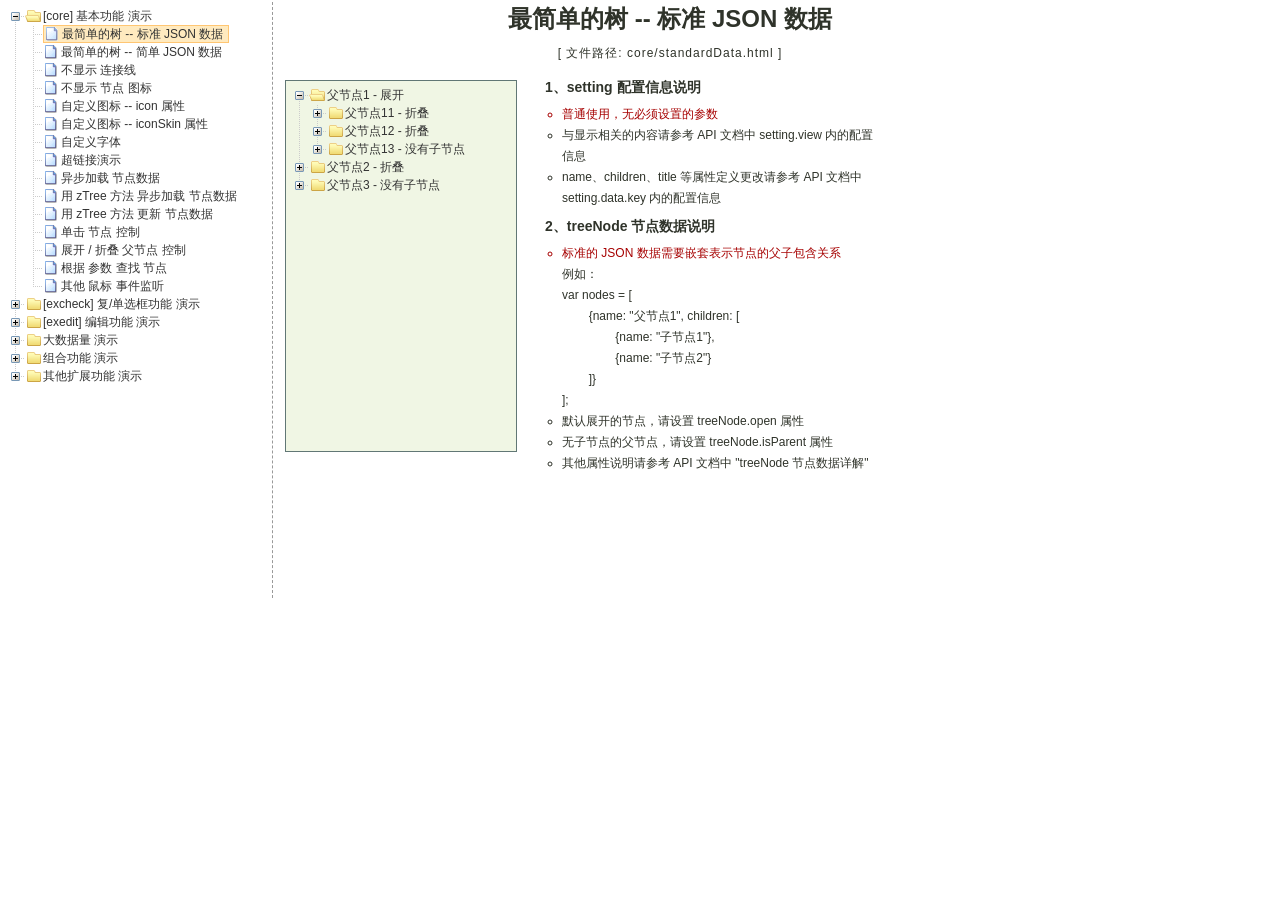
<file: src/main/resources/static/zTree_v3/demo/cn/index.html>
<!DOCTYPE HTML PUBLIC "-//W3C//DTD HTML 4.01//EN" "http://www.w3.org/TR/html4/strict.dtd">
<HTML>
<HEAD>
  <TITLE> ZTREE DEMO </TITLE>
  <meta http-equiv="content-type" content="text/html; charset=UTF-8">
  <link rel="stylesheet" href="../../css/zTreeStyle/zTreeStyle.css" type="text/css">
  <style>
    body {
      background-color: white;
      margin: 0;
      padding: 0;
      text-align: center;
    }

    div, p, table, th, td {
      list-style: none;
      margin: 0;
      padding: 0;
      color: #333;
      font-size: 12px;
      font-family: dotum, Verdana, Arial, Helvetica, AppleGothic, sans-serif;
    }

    #testIframe {
      margin-left: 10px;
    }
  </style>
  <script type="text/javascript" src="../../js/jquery-1.4.4.min.js"></script>
  <script type="text/javascript" src="../../js/jquery.ztree.core.js"></script>
  <SCRIPT type="text/javascript">
    <!--
    var zTree;
    var demoIframe;

    var setting = {
      view: {
        dblClickExpand: false,
        showLine: true,
        selectedMulti: false
      },
      data: {
        simpleData: {
          enable: true,
          idKey: "id",
          pIdKey: "pId",
          rootPId: ""
        }
      },
      callback: {
        beforeClick: function (treeId, treeNode) {
          var zTree = $.fn.zTree.getZTreeObj("tree");
          if (treeNode.isParent) {
            zTree.expandNode(treeNode);
            return false;
          } else {
            demoIframe.attr("src", treeNode.file + ".html");
            return true;
          }
        }
      }
    };

    var zNodes = [
      {id: 1, pId: 0, name: "[core] 基本功能 演示", open: true},
      {id: 101, pId: 1, name: "最简单的树 --  标准 JSON 数据", file: "core/standardData"},
      {id: 102, pId: 1, name: "最简单的树 --  简单 JSON 数据", file: "core/simpleData"},
      {id: 103, pId: 1, name: "不显示 连接线", file: "core/noline"},
      {id: 104, pId: 1, name: "不显示 节点 图标", file: "core/noicon"},
      {id: 105, pId: 1, name: "自定义图标 --  icon 属性", file: "core/custom_icon"},
      {id: 106, pId: 1, name: "自定义图标 --  iconSkin 属性", file: "core/custom_iconSkin"},
      {id: 107, pId: 1, name: "自定义字体", file: "core/custom_font"},
      {id: 115, pId: 1, name: "超链接演示", file: "core/url"},
      {id: 108, pId: 1, name: "异步加载 节点数据", file: "core/async"},
      {id: 109, pId: 1, name: "用 zTree 方法 异步加载 节点数据", file: "core/async_fun"},
      {id: 110, pId: 1, name: "用 zTree 方法 更新 节点数据", file: "core/update_fun"},
      {id: 111, pId: 1, name: "单击 节点 控制", file: "core/click"},
      {id: 112, pId: 1, name: "展开 / 折叠 父节点 控制", file: "core/expand"},
      {id: 113, pId: 1, name: "根据 参数 查找 节点", file: "core/searchNodes"},
      {id: 114, pId: 1, name: "其他 鼠标 事件监听", file: "core/otherMouse"},

      {id: 2, pId: 0, name: "[excheck] 复/单选框功能 演示", open: false},
      {id: 201, pId: 2, name: "Checkbox 勾选操作", file: "excheck/checkbox"},
      {id: 206, pId: 2, name: "Checkbox nocheck 演示", file: "excheck/checkbox_nocheck"},
      {id: 207, pId: 2, name: "Checkbox chkDisabled 演示", file: "excheck/checkbox_chkDisabled"},
      {id: 208, pId: 2, name: "Checkbox halfCheck 演示", file: "excheck/checkbox_halfCheck"},
      {id: 202, pId: 2, name: "Checkbox 勾选统计", file: "excheck/checkbox_count"},
      {id: 203, pId: 2, name: "用 zTree 方法 勾选 Checkbox", file: "excheck/checkbox_fun"},
      {id: 204, pId: 2, name: "Radio 勾选操作", file: "excheck/radio"},
      {id: 209, pId: 2, name: "Radio nocheck 演示", file: "excheck/radio_nocheck"},
      {id: 210, pId: 2, name: "Radio chkDisabled 演示", file: "excheck/radio_chkDisabled"},
      {id: 211, pId: 2, name: "Radio halfCheck 演示", file: "excheck/radio_halfCheck"},
      {id: 205, pId: 2, name: "用 zTree 方法 勾选 Radio", file: "excheck/radio_fun"},

      {id: 3, pId: 0, name: "[exedit] 编辑功能 演示", open: false},
      {id: 301, pId: 3, name: "拖拽 节点 基本控制", file: "exedit/drag"},
      {id: 302, pId: 3, name: "拖拽 节点 高级控制", file: "exedit/drag_super"},
      {id: 303, pId: 3, name: "用 zTree 方法 移动 / 复制 节点", file: "exedit/drag_fun"},
      {id: 304, pId: 3, name: "基本 增 / 删 / 改 节点", file: "exedit/edit"},
      {id: 305, pId: 3, name: "高级 增 / 删 / 改 节点", file: "exedit/edit_super"},
      {id: 306, pId: 3, name: "用 zTree 方法 增 / 删 / 改 节点", file: "exedit/edit_fun"},
      {id: 307, pId: 3, name: "异步加载 & 编辑功能 共存", file: "exedit/async_edit"},
      {id: 308, pId: 3, name: "多棵树之间 的 数据交互", file: "exedit/multiTree"},

      {id: 4, pId: 0, name: "大数据量 演示", open: false},
      {id: 401, pId: 4, name: "一次性加载大数据量", file: "bigdata/common"},
      {id: 402, pId: 4, name: "分批异步加载大数据量", file: "bigdata/diy_async"},
      {id: 403, pId: 4, name: "分批异步加载大数据量", file: "bigdata/page"},

      {id: 5, pId: 0, name: "组合功能 演示", open: false},
      {id: 501, pId: 5, name: "冻结根节点", file: "super/oneroot"},
      {id: 502, pId: 5, name: "单击展开/折叠节点", file: "super/oneclick"},
      {id: 503, pId: 5, name: "保持展开单一路径", file: "super/singlepath"},
      {id: 516, pId: 5, name: "模糊查找节点", file: "super/fuzzySearch"},
      {id: 504, pId: 5, name: "添加 自定义控件", file: "super/diydom"},
      {id: 505, pId: 5, name: "checkbox / radio 共存", file: "super/checkbox_radio"},
      {id: 506, pId: 5, name: "左侧菜单", file: "super/left_menu"},
      {id: 513, pId: 5, name: "OutLook 风格", file: "super/left_menuForOutLook"},
      {id: 515, pId: 5, name: "Awesome 风格", file: "super/awesome"},
      {id: 514, pId: 5, name: "Metro 风格", file: "super/metro"},
      {id: 507, pId: 5, name: "下拉菜单", file: "super/select_menu"},
      {id: 509, pId: 5, name: "带 checkbox 的多选下拉菜单", file: "super/select_menu_checkbox"},
      {id: 510, pId: 5, name: "带 radio 的单选下拉菜单", file: "super/select_menu_radio"},
      {id: 508, pId: 5, name: "右键菜单 的 实现", file: "super/rightClickMenu"},
      {id: 511, pId: 5, name: "与其他 DOM 拖拽互动", file: "super/dragWithOther"},
      {id: 512, pId: 5, name: "异步加载模式下全部展开", file: "super/asyncForAll"},

      {id: 6, pId: 0, name: "其他扩展功能 演示", open: false},
      {id: 601, pId: 6, name: "隐藏普通节点", file: "exhide/common"},
      {id: 602, pId: 6, name: "配合 checkbox 的隐藏", file: "exhide/checkbox"},
      {id: 603, pId: 6, name: "配合 radio 的隐藏", file: "exhide/radio"}
    ];

    $(document).ready(function () {
      var t = $("#tree");
      t = $.fn.zTree.init(t, setting, zNodes);
      demoIframe = $("#testIframe");
      demoIframe.bind("load", loadReady);
      var zTree = $.fn.zTree.getZTreeObj("tree");
      zTree.selectNode(zTree.getNodeByParam("id", 101));

    });

    function loadReady() {
      var bodyH = demoIframe.contents().find("body").get(0).scrollHeight,
        htmlH = demoIframe.contents().find("html").get(0).scrollHeight,
        maxH = Math.max(bodyH, htmlH), minH = Math.min(bodyH, htmlH),
        h = demoIframe.height() >= maxH ? minH : maxH;
      if (h < 530) h = 530;
      demoIframe.height(h);
    }

    //-->
  </SCRIPT>
</HEAD>

<BODY>
<TABLE border=0 height=600px align=left>
  <TR>
    <TD width=260px align=left valign=top style="BORDER-RIGHT: #999999 1px dashed">
      <ul id="tree" class="ztree" style="width:260px; overflow:auto;"></ul>
    </TD>
    <TD width=770px align=left valign=top>
      <IFRAME ID="testIframe" Name="testIframe" FRAMEBORDER=0 SCROLLING=AUTO width=100% height=600px
              SRC="core/standardData.html"></IFRAME>
    </TD>
  </TR>
</TABLE>

</BODY>
</HTML>
</file>
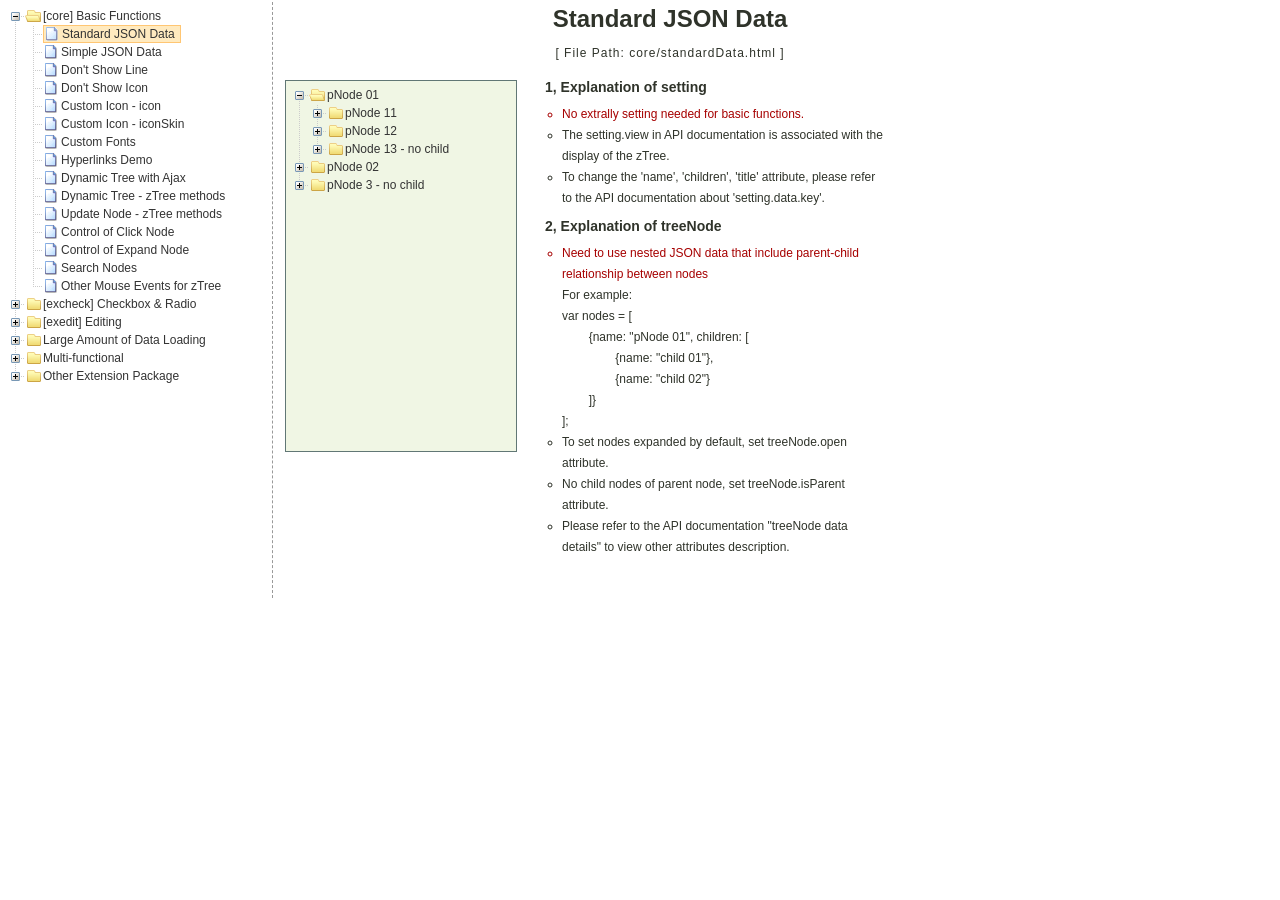
<file: src/main/resources/static/zTree_v3/demo/en/index.html>
<!DOCTYPE HTML PUBLIC "-//W3C//DTD HTML 4.01//EN" "http://www.w3.org/TR/html4/strict.dtd">
<HTML>
<HEAD>
  <TITLE> ZTREE DEMO </TITLE>
  <meta http-equiv="content-type" content="text/html; charset=UTF-8">
  <link rel="stylesheet" href="../../css/zTreeStyle/zTreeStyle.css" type="text/css">
  <style>
    body {
      background-color: white;
      margin: 0;
      padding: 0;
      text-align: center;
    }

    div, p, table, th, td {
      list-style: none;
      margin: 0;
      padding: 0;
      color: #333;
      font-size: 12px;
      font-family: dotum, Verdana, Arial, Helvetica, AppleGothic, sans-serif;
    }

    #testIframe {
      margin-left: 10px;
    }
  </style>
  <script type="text/javascript" src="../../js/jquery-1.4.4.min.js"></script>
  <script type="text/javascript" src="../../js/jquery.ztree.core.js"></script>
  <SCRIPT type="text/javascript">
    <!--
    var zTree;
    var demoIframe;

    var setting = {
      view: {
        dblClickExpand: false,
        showLine: true,
        selectedMulti: false
      },
      data: {
        simpleData: {
          enable: true,
          idKey: "id",
          pIdKey: "pId",
          rootPId: ""
        }
      },
      callback: {
        beforeClick: function (treeId, treeNode) {
          var zTree = $.fn.zTree.getZTreeObj("tree");
          if (treeNode.isParent) {
            zTree.expandNode(treeNode);
            return false;
          } else {
            demoIframe.attr("src", treeNode.file + ".html");
            return true;
          }
        }
      }
    };

    var zNodes = [
      {id: 1, pId: 0, name: "[core] Basic Functions", open: false},
      {id: 101, pId: 1, name: "Standard JSON Data", file: "core/standardData"},
      {id: 102, pId: 1, name: "Simple JSON Data", file: "core/simpleData"},
      {id: 103, pId: 1, name: "Don't Show Line", file: "core/noline"},
      {id: 104, pId: 1, name: "Don't Show Icon", file: "core/noicon"},
      {id: 105, pId: 1, name: "Custom Icon - icon", file: "core/custom_icon"},
      {id: 106, pId: 1, name: "Custom Icon - iconSkin", file: "core/custom_iconSkin"},
      {id: 107, pId: 1, name: "Custom Fonts", file: "core/custom_font"},
      {id: 115, pId: 1, name: "Hyperlinks Demo", file: "core/url"},
      {id: 108, pId: 1, name: "Dynamic Tree with Ajax", file: "core/async"},
      {id: 109, pId: 1, name: "Dynamic Tree - zTree methods", file: "core/async_fun"},
      {id: 110, pId: 1, name: "Update Node - zTree methods", file: "core/update_fun"},
      {id: 111, pId: 1, name: "Control of Click Node", file: "core/click"},
      {id: 112, pId: 1, name: "Control of Expand Node", file: "core/expand"},
      {id: 113, pId: 1, name: "Search Nodes", file: "core/searchNodes"},
      {id: 114, pId: 1, name: "Other Mouse Events for zTree", file: "core/otherMouse"},

      {id: 2, pId: 0, name: "[excheck] Checkbox & Radio", open: false},
      {id: 201, pId: 2, name: "Checkbox Operation", file: "excheck/checkbox"},
      {id: 206, pId: 2, name: "Checkbox nocheck Demo", file: "excheck/checkbox_nocheck"},
      {id: 207, pId: 2, name: "Checkbox chkDisabled Demo", file: "excheck/checkbox_chkDisabled"},
      {id: 208, pId: 2, name: "Checkbox halfCheck Demo", file: "excheck/checkbox_halfCheck"},
      {id: 202, pId: 2, name: "Statistics Checkbox is Checked", file: "excheck/checkbox_count"},
      {id: 203, pId: 2, name: "Checkbox - zTree methods", file: "excheck/checkbox_fun"},
      {id: 204, pId: 2, name: "Radio Operation", file: "excheck/radio"},
      {id: 209, pId: 2, name: "Radio nocheck Demo", file: "excheck/radio_nocheck"},
      {id: 210, pId: 2, name: "Radio chkDisabled Demo", file: "excheck/radio_chkDisabled"},
      {id: 211, pId: 2, name: "Radio halfCheck Demo", file: "excheck/radio_halfCheck"},
      {id: 205, pId: 2, name: "Radio - zTree methods", file: "excheck/radio_fun"},

      {id: 3, pId: 0, name: "[exedit] Editing", open: false},
      {id: 301, pId: 3, name: "Normal Drag Node Operation", file: "exedit/drag"},
      {id: 302, pId: 3, name: "Advanced Drag Node Operation", file: "exedit/drag_super"},
      {id: 303, pId: 3, name: "Move / Copy - zTree methods", file: "exedit/drag_fun"},
      {id: 304, pId: 3, name: "Basic Edit Nodes", file: "exedit/edit"},
      {id: 305, pId: 3, name: "Advanced Edit Nodes", file: "exedit/edit_super"},
      {id: 306, pId: 3, name: "Edit Nodes - zTree methods", file: "exedit/edit_fun"},
      {id: 307, pId: 3, name: "Editing Dynamic Tree", file: "exedit/async_edit"},
      {id: 308, pId: 3, name: "Multiple Trees", file: "exedit/multiTree"},

      {id: 4, pId: 0, name: "Large Amount of Data Loading", open: false},
      {id: 401, pId: 4, name: "One-time Large Data Loading", file: "bigdata/common"},
      {id: 402, pId: 4, name: "Loading Data in Batches", file: "bigdata/diy_async"},
      {id: 403, pId: 4, name: "Loading Data By Pagination", file: "bigdata/page"},

      {id: 5, pId: 0, name: "Multi-functional", open: false},
      {id: 501, pId: 5, name: "Freeze the Root Node", file: "super/oneroot"},
      {id: 502, pId: 5, name: "Click to Expand Node", file: "super/oneclick"},
      {id: 503, pId: 5, name: "Keep Single Path", file: "super/singlepath"},
      {id: 516, pId: 5, name: "Fuzzy Search", file: "super/fuzzySearch"},
      {id: 504, pId: 5, name: "Adding Custom DOM", file: "super/diydom"},
      {id: 505, pId: 5, name: "Checkbox / Radio Coexistence", file: "super/checkbox_radio"},
      {id: 506, pId: 5, name: "Left Menu", file: "super/left_menu"},
      {id: 513, pId: 5, name: "OutLook Style", file: "super/left_menuForOutLook"},
      {id: 515, pId: 5, name: "Awesome Style", file: "super/awesome"},
      {id: 514, pId: 5, name: "Metro Style", file: "super/metro"},
      {id: 507, pId: 5, name: "Drop-down Menu", file: "super/select_menu"},
      {id: 509, pId: 5, name: "Drop-down Menu with checkbox", file: "super/select_menu_checkbox"},
      {id: 510, pId: 5, name: "Drop-down Menu with radio", file: "super/select_menu_radio"},
      {id: 508, pId: 5, name: "Right-click Menu", file: "super/rightClickMenu"},
      {id: 511, pId: 5, name: "Drag With Other DOMs", file: "super/dragWithOther"},
      {id: 512, pId: 5, name: "Expand All Nodes with Async", file: "super/asyncForAll"},

      {id: 6, pId: 0, name: "Other Extension Package", open: false},
      {id: 601, pId: 6, name: "hide ordinary node", file: "exhide/common"},
      {id: 602, pId: 6, name: "hide with checkbox mode", file: "exhide/checkbox"},
      {id: 603, pId: 6, name: "hide with radio mode", file: "exhide/radio"}
    ];

    $(document).ready(function () {
      var t = $("#tree");
      t = $.fn.zTree.init(t, setting, zNodes);
      demoIframe = $("#testIframe");
      demoIframe.bind("load", loadReady);
      var zTree = $.fn.zTree.getZTreeObj("tree");
      zTree.selectNode(zTree.getNodeByParam("id", 101));

    });

    function loadReady() {
      var bodyH = demoIframe.contents().find("body").get(0).scrollHeight,
        htmlH = demoIframe.contents().find("html").get(0).scrollHeight,
        maxH = Math.max(bodyH, htmlH), minH = Math.min(bodyH, htmlH),
        h = demoIframe.height() >= maxH ? minH : maxH;
      if (h < 530) h = 530;
      demoIframe.height(h);
    }

    //-->
  </SCRIPT>
</HEAD>

<BODY>
<TABLE border=0 height=600px align=left>
  <TR>
    <TD width=260px align=left valign=top style="BORDER-RIGHT: #999999 1px dashed">
      <ul id="tree" class="ztree" style="width:260px; overflow:auto;"></ul>
    </TD>
    <TD width=770px align=left valign=top>
      <IFRAME ID="testIframe" Name="testIframe" FRAMEBORDER=0 SCROLLING=AUTO width=100% height=600px
              SRC="core/standardData.html"></IFRAME>
    </TD>
  </TR>
</TABLE>

</BODY>
</HTML>
</file>
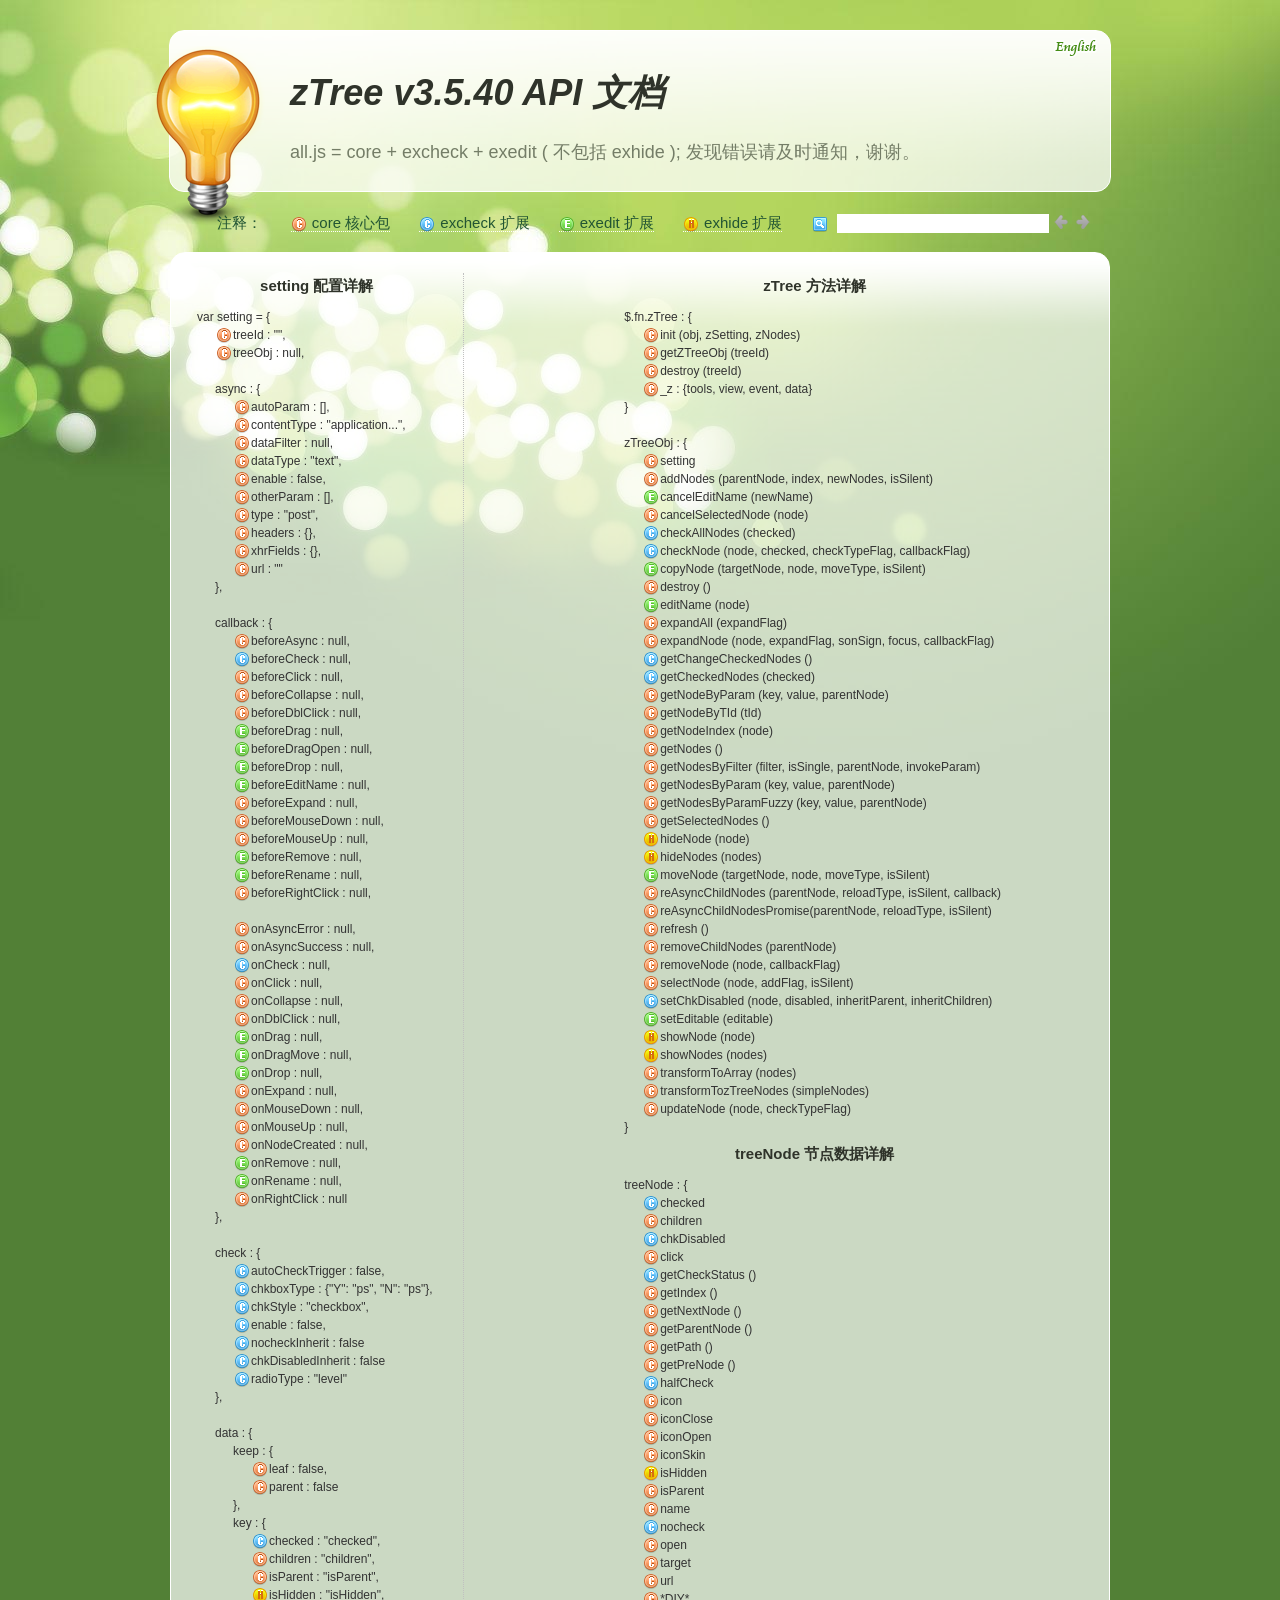
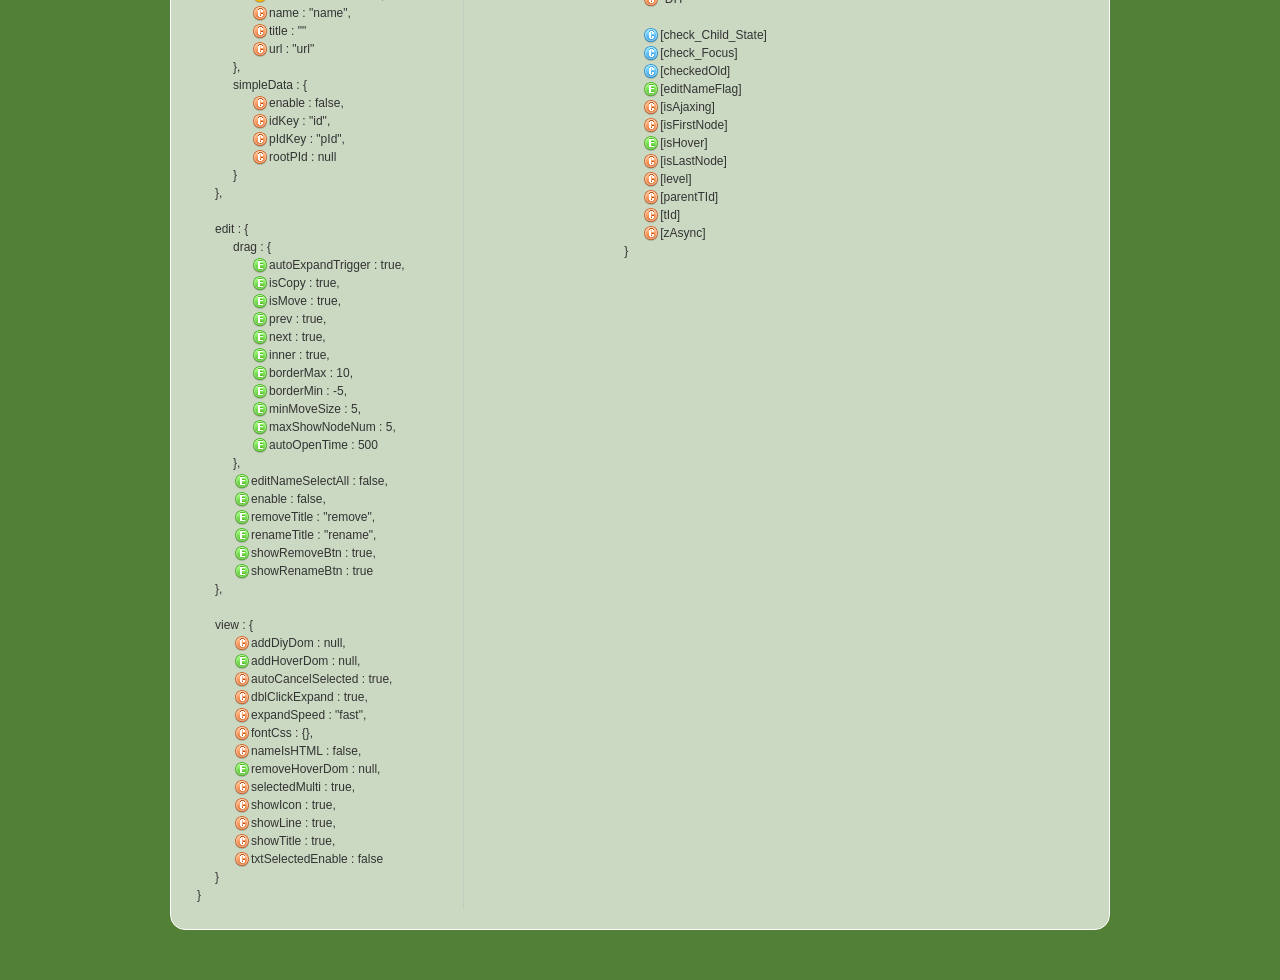
<file: src/main/resources/static/zTree_v3/api/API_cn.html>
<!DOCTYPE html>
<html>
	<head>
		<meta http-equiv="Content-Type" content="text/html; charset=UTF-8">
		<title>API 文档 [zTree --  jQuery 树插件]</title>
		<link rel="stylesheet" href="apiCss/common.css" type="text/css">
		<link rel='stylesheet' href='apiCss/zTreeStyleForApi.css' type='text/css'>
		<script type="text/javascript">
			var ie = (function(){
				var undef,
				v = 3,
				div = document.createElement('div'),
				all = div.getElementsByTagName('i');
				while (
				div.innerHTML = '<!--[if gt IE ' + (++v) + ']><i></i><![endif]-->',
				all[0]
			);
				return v > 4 ? v : undef;
			}()), ie6 = (ie === 6),
			path = window.location.pathname.replace(/.*\/([^\/\.]*)\..*/g,"$1"),
			langLib = [];
			ie = ie<9;
			if(ie) {
				document.write('<link rel="stylesheet" href="apiCss/common_ie6.css" type="text/css">');
			}
			var lang = "cn",
			ajaxMsg = "如果你使用的是 Chrome 浏览器，那么请把 API 文档发布到 web 服务目录下访问。\n\n（Chrome 浏览器不支持本地 ajax 访问, 即：file://）";

		</script>
	</head>
	<body>
		<div id="header_wrap" class="header_wrap" style="padding-top: 30px;">
			<div id="header" class="header round">
				<div class="light-bulb" alt=""></div>
				<div class="ieSuggest">浏览本网站建议您使用 Chrome、FireFox、Opera、IE9 等浏览器（只要不是 IE6 7 8 就行）, 速度会更快，画面会更炫！</div>
				<div class="google_plus"><g:plusone></g:plusone></div>
				<div class="header-text">
					<h1><em>zTree v3.5.40 API 文档</em></h1><p></p>
					<p>all.js = core + excheck + exedit ( 不包括 exhide ); 发现错误请及时通知，谢谢。</p>
				</div>
				<ul class="shortcuts language" style="top:0;">
					<li><a href="API_en.html" onclick="window.location.href='API_en.html'"><button class="ico en" title="英文版" type="button"></button><span class=""></span></a></li>
				</ul>
			</div>
		</div>
		<div id="content_wrap" class="content_wrap">
			<div id="content" class="content">
				<div class="nav_section">
					<ul>
						<li class="first">注释：</li>
						<li><button class="ico16 z_core" onfocus="this.blur();"></button><span>core 核心包</span></li>
						<li><button class="ico16 z_check" onfocus="this.blur();"></button><span>excheck 扩展</span></li>
						<li><button class="ico16 z_edit" onfocus="this.blur();"></button><span>exedit 扩展</span></li>
						<li><button class="ico16 z_hide" onfocus="this.blur();"></button><span>exhide 扩展</span></li>
						<li class="noline">
							<button class="ico16 z_search" onfocus="this.blur();" title="Enter 以及 左、右键可以快速定位查找结果"></button>
							<input type="text" class="searchKey search empty" value=""><input type="text" class="searchResult search" value="">
							<button class="ico16 searchPrev disabled" onfocus="this.blur();" title="Enter 以及 左、右键可以快速定位查找结果"></button><button class="ico16 searchNext disabled" onfocus="this.blur();" title="Enter 以及 左、右键可以快速定位查找结果"></button>
						</li>
					</ul>
				</div>

				<div id="contentBox" class="contentBox round clearfix">
					<div id="apiContent" class="apiContent">
						<div id="api_setting" class="api_setting left">
							<ul class="api_content_title"><li>setting 配置详解</li></ul>
							<ul id="settingTree" class="ztree"></ul>
						</div>
						<div id="api_function" class="api_function right">
							<ul class="api_content_title"><li>zTree 方法详解</li></ul>
							<ul id="functionTree" class="ztree"></ul>
							<ul class="api_content_title"><li>treeNode 节点数据详解</li></ul>
							<ul id="treenodeTree" class="ztree"></ul>
						</div>
					</div>
				</div>
				<div class="clear"></div>
			</div>
		</div>

		<!-- overlayed -->
		<div id="overlayDiv" class="baby_overlay">
			<div id="overlayContent" class="content round clearfix">
				<div class="overlaySearch">
					<button class="ico16 z_search" onfocus="this.blur();" title="Enter 以及 左、右键可以快速定位查找结果"></button>
					<input type="text" class="searchKey search empty" value=""><input type="text" class="searchResult search" value="">
					<button class="ico16 searchPrev disabled" onfocus="this.blur();" title="Enter 以及 左、右键可以快速定位查找结果"></button><button class="ico16 searchNext disabled" onfocus="this.blur();" title="Enter 以及 左、右键可以快速定位查找结果"></button>
				</div>
				<a id="overlayDivCloseBtn" class="close"></a>
				<div id="overlayDetailDiv" class="details"></div>
			</div>
			<div id="overlayDivArrow" class="baby_overlay_arrow"></div>
		</div>
		<script type="text/javascript" src="apiCss/jquery-1.6.2.min.js"></script>
		<script type='text/javascript' src='apiCss/jquery.ztree.core.js'></script>
		<script type='text/javascript' src='apiCss/api.js'></script>
		<script type="text/javascript">
			$(document).ready(function(){
				apiContent._init();
			});
		</script>
	</body>
</html>
</file>
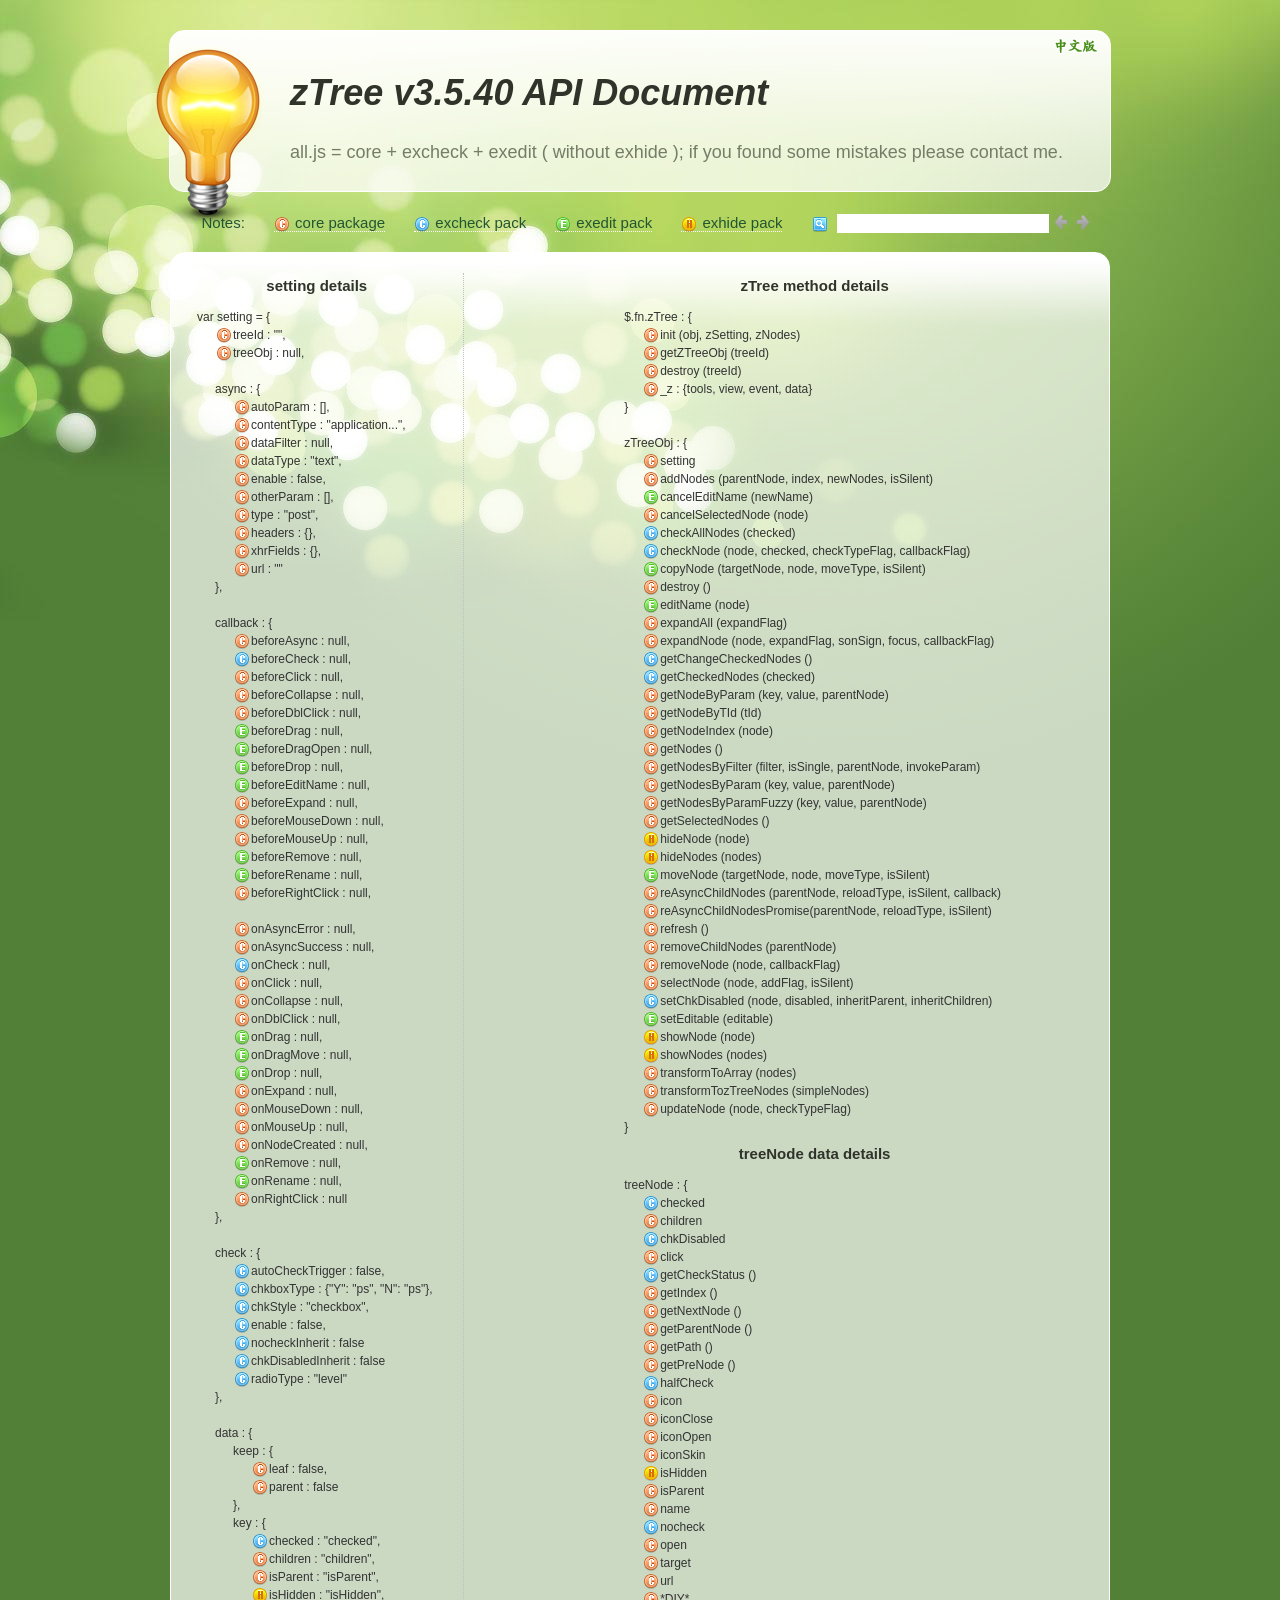
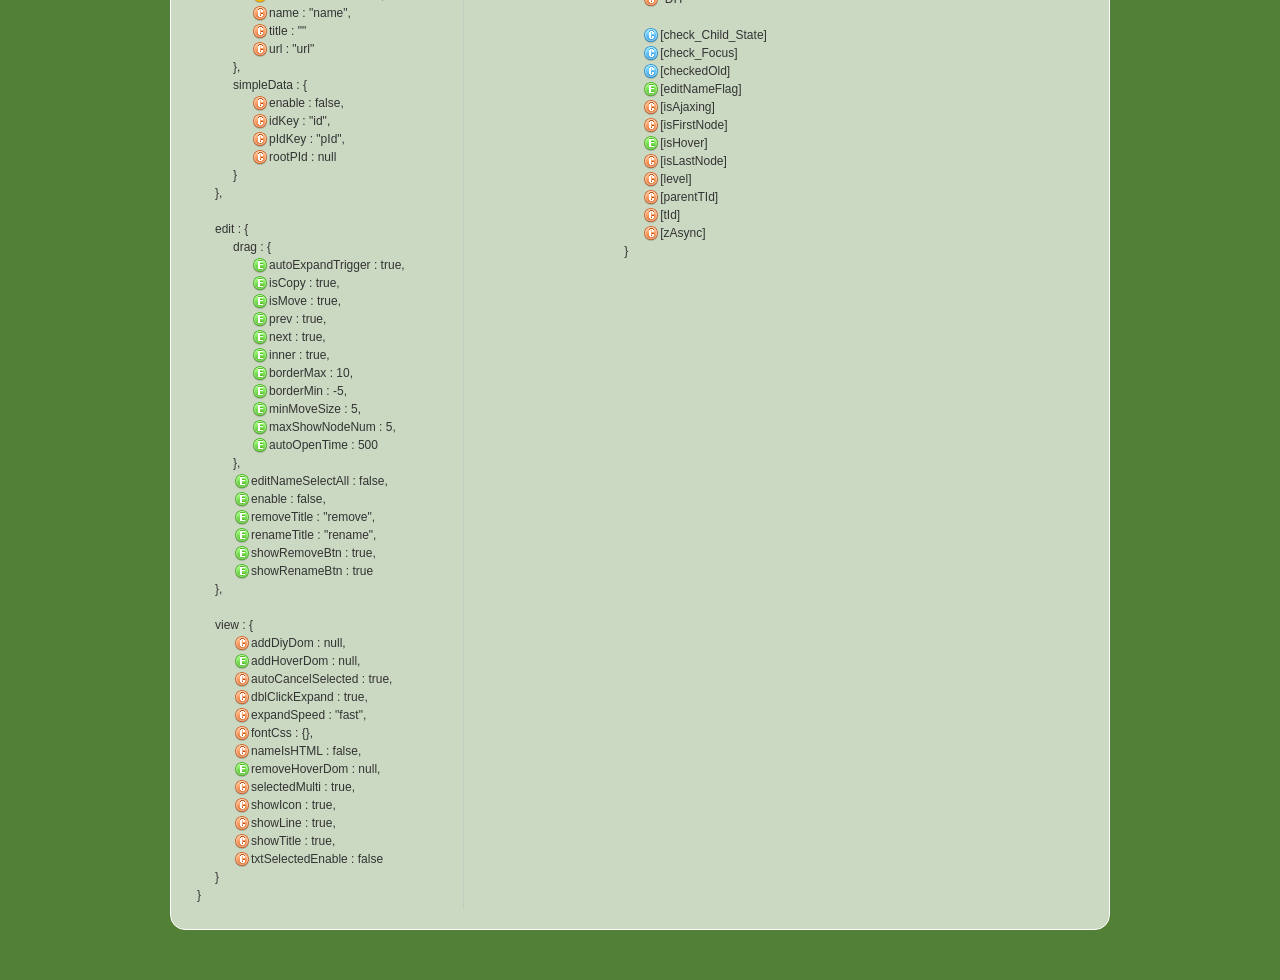
<file: src/main/resources/static/zTree_v3/api/API_en.html>
<!DOCTYPE html>
<html>
	<head>
		<meta http-equiv="Content-Type" content="text/html; charset=UTF-8">
		<title>API Document [zTree -- jQuery tree plug-ins.]</title>
		<link rel="stylesheet" href="apiCss/common.css" type="text/css">
		<link rel='stylesheet' href='apiCss/zTreeStyleForApi.css' type='text/css'>
		<script type="text/javascript">
			var ie = (function(){
				var undef,
				v = 3,
				div = document.createElement('div'),
				all = div.getElementsByTagName('i');
				while (
				div.innerHTML = '<!--[if gt IE ' + (++v) + ']><i></i><![endif]-->',
				all[0]
			);
				return v > 4 ? v : undef;
			}()), ie6 = (ie === 6),
			path = window.location.pathname.replace(/.*\/([^\/\.]*)\..*/g,"$1"),
			langLib = [];
			ie = ie<9;
			if(ie) {
				document.write('<link rel="stylesheet" href="apiCss/common_ie6.css" type="text/css">');
			}
			var lang = "en",
			ajaxMsg = "If you use chrome browser, please copy the API files to local webserver. \n\n( because chrome browser can't allow AJAX access to 'file://' )";
		</script>
	</head>
	<body>
		<div id="header_wrap" class="header_wrap" style="padding-top: 30px;">
			<div id="header" class="header round">
				<div class="light-bulb" alt=""></div>
				<div class="ieSuggest">If you use the Chrome / FireFox / Opera / IE9 browser will be even more dazzling effect!</div>
				<div class="google_plus"><g:plusone></g:plusone></div>
				<div class="header-text">
					<h1><em>zTree v3.5.40 API Document</em></h1><p></p>
					<p>all.js = core + excheck + exedit ( without exhide ); if you found some mistakes please contact me.</p>
				</div>
				<ul class="shortcuts language" style="top:0;">
					<li><a href="API_cn.html" onclick="window.location.href='API_cn.html'"><button class="ico cn" title="Chinese" type="button"></button><span class=""></span></a></li>
				</ul>
			</div>
		</div>
		<div id="content_wrap" class="content_wrap">
			<div id="content" class="content">
				<div class="nav_section">
					<ul>
						<li class="first">Notes: </li>
						<li><button class="ico16 z_core" onfocus="this.blur();"></button><span>core package</span></li>
						<li><button class="ico16 z_check" onfocus="this.blur();"></button><span>excheck pack</span></li>
						<li><button class="ico16 z_edit" onfocus="this.blur();"></button><span>exedit pack</span></li>
						<li><button class="ico16 z_hide" onfocus="this.blur();"></button><span>exhide pack</span></li>
						<li class="noline">
							<button class="ico16 z_search" onfocus="this.blur();" title="'Enter', 'left' and 'right' key can locate the search results quickly."></button>
							<input type="text" class="searchKey search empty" value=""><input type="text" class="searchResult search" value="">
							<button class="ico16 searchPrev disabled" onfocus="this.blur();" title="'Enter', 'left' and 'right' key can locate the search results quickly."></button><button class="ico16 searchNext disabled" onfocus="this.blur();" title="'Enter', 'left' and 'right' key can locate the search results quickly."></button>
						</li>
					</ul>
				</div>

				<div id="contentBox" class="contentBox round clearfix">
					<div id="apiContent" class="apiContent">
						<div id="api_setting" class="api_setting left">
							<ul class="api_content_title"><li>setting details</li></ul>
							<ul id="settingTree" class="ztree"></ul>
						</div>
						<div id="api_function" class="api_function right">
							<ul class="api_content_title"><li>zTree method details</li></ul>
							<ul id="functionTree" class="ztree"></ul>
							<ul class="api_content_title"><li>treeNode data details</li></ul>
							<ul id="treenodeTree" class="ztree"></ul>
						</div>
					</div>
				</div>
				<div class="clear"></div>
			</div>
		</div>

		<!-- overlayed -->
		<div id="overlayDiv" class="baby_overlay">
			<div id="overlayContent" class="content round clearfix">
				<div class="overlaySearch">
					<button class="ico16 z_search" onfocus="this.blur();" title="'Enter', 'left' and 'right' key can locate the search results quickly."></button>
					<input type="text" class="searchKey search empty" value=""><input type="text" class="searchResult search" value="">
					<button class="ico16 searchPrev disabled" onfocus="this.blur();" title="'Enter', 'left' and 'right' key can locate the search results quickly."></button><button class="ico16 searchNext disabled" onfocus="this.blur();" title="'Enter', 'left' and 'right' key can locate the search results quickly."></button>
				</div>
				<a id="overlayDivCloseBtn" class="close"></a>
				<div id="overlayDetailDiv" class="details"></div>
			</div>
			<div id="overlayDivArrow" class="baby_overlay_arrow"></div>
		</div>
		<script type="text/javascript" src="apiCss/jquery-1.6.2.min.js"></script>
		<script type='text/javascript' src='apiCss/jquery.ztree.core.js'></script>
		<script type='text/javascript' src='apiCss/api.js'></script>
		<script type="text/javascript">
			$(document).ready(function(){
				apiContent._init();
			});
		</script>
	</body>
</html>
</file>
<file: src/main/resources/static/zTree_v3/api/apiCss/common.css>
/* Resets */
html, body, div, span, applet, object, iframe, h1, h2, h3, h4, h5, h6, p, blockquote, pre, a, abbr, acronym, address, big, cite, code, del, dfn, em, font, img, ins, kbd, q, s, samp, small, strike, strong, sub, sup, tt, var, dl, dt, dd, ol, ul, li, fieldset, form, label, legend, table, caption, tbody, tfoot, thead, tr, th, td {
	margin: 0;padding: 0;border: 0;outline: 0;font-weight: inherit;font-style: inherit;font-size: 100%;font-family: inherit;vertical-align: baseline;}
:focus {outline: 0;}
body {color: #2f332a;font: 15px/21px Arial, Helvetica, simsun, sans-serif;background: #528036 url(img/background.jpg) no-repeat fixed 0 0;}
p {padding-bottom: 20px;}
ol, ul {list-style: none;}
table {border-collapse: separate;border-spacing: 0;}
caption, th, td {text-align: left;font-weight: normal;}
strong {font-weight: bold;}
em {font-style: italic;}
hr {display: none;}
.font1 {color: white;background-color: #528036;}
.right {float: right;}
.left {float: left;}
.hide {display: none;}
.round {-moz-border-radius: 15px;-webkit-border-radius: 15px;-khtml-border-radius: 15px;border-radius: 15px;}
.clear {clear: both;}
.clearfix {display: block;}
.clearfix:after {content: ".";display: block;clear: both;visibility: hidden;line-height: 0;height: 0;}
html[xmlns] .clearfix {display: block;}
* html .clearfix {height: 1%;}

/* Link Styles */
a {color: #528036;}
a:link, a:visited {text-decoration: none;}
a:hover {color: #000;text-decoration: none;}
a:active {text-decoration: none;}

/* Headings */
h1, h2, h3, h4, h5, h6 {color: #2f332a;font-weight: bold;font-family: Helvetica, Arial, simsun, sans-serif;padding-bottom: 5px;}
h1 {font-size: 36px;line-height: 44px;}
h2 {font-size: 20px;line-height: 20px;}
h3 {font-size: 14px;line-height: 14px;}
h4 {font-size: 14px;font-weight: normal;line-height: 25px;}

/* Wraps */
.header_wrap {position: relative;min-width: 940px;padding: 100px 30px 0 30px;}
.content_wrap {position: relative;min-width: 940px;padding: 0 30px 50px 30px;}
.footer_wrap {bottom: 0;height: 47px;width: 100%;background-color: #1b1b1b;border-top: 1px solid #749e58;}

/* Header */
.header {position: relative;width: 940px;margin: 0 auto;height: 160px;border: 1px solid white;background: transparent url(img/header-bg.png) repeat-x 0 -50px;}
.header-text {padding: 40px 25px 15px 120px;font-size: 18px;line-height: 24px;color: #747d67;font-family: Helvetica, sans-serif;}
.header-text img {padding-bottom: 5px;}
.shortcuts {white-space: nowrap;text-align: right;position: absolute;top: -45px;right: 5px;}
.shortcuts.language {top: -85px;right:0px;}
.shortcuts li {display: inline;font-size: 18px;line-height: 28px;font-family: Helvetica, Arial, simsun, sans-serif;padding-bottom: 5px;margin-left: 30px;cursor: pointer;}
.shortcuts li button {cursor: pointer;}
.shortcuts li span {border-bottom: 1px dotted white;}
.shortcuts li span.selected {padding: 2px;background-color: #528036;}
.shortcuts li a {color: #fff;}
.ieSuggest {display:none;font-size: 12px;color: silver;position: absolute;left: 10px;top: 2px;}
.light-bulb {position: absolute;left: -20px;bottom: -35px;width:116px;height:180px;background-image:url(img/lightbulb.png);background-repeat: no-repeat;}

/* Content */
.content {position: relative;width: 940px;margin: 0 auto;}
.nav_section {position: relative;height: 20px;font-family: "Myriad Pro", "Trebuchet MS", sans-serif;font-size: 15px;color: #253;padding: 20px 0;}
.nav_section ul {position: absolute;right: 10px;}
.nav_section ul li {display: inline;line-height: 20px;margin: 0 5px 0 20px;border-bottom: 1px dotted white;}
.nav_section ul li.noline {border-bottom: 0;}
.nav_section ul li a {color: #fff;}
.nav_section ul li a.selected {padding: 2px;background-color: #528036;}
.nav_section ul li.first {border: none;}
.content .title {margin: 50px 30px 20px 70px;}
.content li {margin-bottom: 5px;}
.contentBox {position: relative;overflow: hidden;border: 1px solid white;min-height: 200px;line-height: 25px;background: transparent url(img/contact-bg.png) repeat-x 0 0;}

.zTreeInfo {display:none;width: 940px;position: absolute;}
.zTreeInfo p {padding-bottom: 50px;}
.zTreeInfo-left {float: left;width: 280px;height:300px;padding: 0 50px 60px 75px;background:url(img/zTreeIntroduction.jpg) no-repeat 30px 30px;}
.zTreeInfo-right {position: relative;float: right;width: 475px;padding: 0 50px 60px 0;}
.zTreeInfo-right li {font-size: 12px;list-style-type: disc;}

.license {display:none;width: 940px;position: absolute;}

.donateInfo {display:block;width: 940px;position: absolute;}

.links {display:none;width: 940px;position: absolute;}
.links .content {float: left;width: 160px;height:200px;padding: 0 10px 10px 2px;text-align: center;}
.links .content.first {margin-left: 30px;}

.contact {display:none;width: 940px;position: absolute;}
.contact .myhome { position: absolute; top:10px; left:620px; width:300px; height:266px; background: transparent url(img/myhome.gif) scroll no-repeat 0 0;}

.siteTag {position: absolute;left: -16px;top: 109px;z-index: 10;width: 65px;height: 46px;padding:0;margin:0 10px 0 0;
		 vertical-align:middle;border:0 none;background: transparent url(img/siteTag.png) scroll no-repeat 0 0;}
.siteTag.tag_zTreeInfo {background-position: 0 0}
.siteTag.tag_license {background-position: 0 -46px}
.siteTag.tag_donate {background-position: 0 -92px}
.siteTag.tag_contact {background-position: 0 -138px}

.apiContent {width: 940px;}
.apiContent .right {float: right;padding-right: 100px;}
.apiContent .left {float: left;padding-right: 20px;border-right: 1px dotted silver;}
.api_setting {position: relative;margin:20px 0 20px 20px;}
.api_function {position: relative;margin:20px 0 20px 30px;padding-right: 10px;}
.api_content_title {text-align: center;font-weight: bold;}

.demoContent {width: 940px;}
.demoContent .right {float: right;padding: 20px;width: 600px;}
.demoContent .left {float: left;padding: 20px;}
.demoContent iframe {width:600px;min-height: 530px;}

.faqContent {width: 940px;}
.faqContent .right {float: right;padding: 20px;width: 600px;}
.faqContent .left {float: left;padding: 20px;}
.faqContent iframe {width:600px;min-height: 300px;}

.baby_overlay_tmp {position: absolute;top:0; left:-5000px;display:block;visibility: hidden;width:640px;font-size:11px;}
.baby_overlay_tmp .details {padding: 20px;}
.baby_overlay {display:none;position:absolute;z-index:99;left:0; top:0;width:640px;color:#fff;font-size:11px;}
.baby_overlay .content {width:100%; height:100px;overflow: hidden;background: transparent url(img/overlay_bg.png) scroll repeat 0 0;}
.baby_overlay .details {padding:0 20px 20px 20px;}
.baby_overlay .close {background-image:url(img/close.png);position:absolute; right:5px; top:5px;cursor:pointer;height:36px;width:36px;}
.baby_overlay_arrow {background-image:url(img/overlay_arrow.png);background-position:0 0;position:absolute;height:40px;width:40px;left: -40px;}
.baby_overlay_arrow.reverse {background-position:0 -40px;}

/* Footer */
.footer {position: relative;min-width: 1000px;font: 14px/24px arial, helvetica, sans-serif;}
.footer ul {position:absolute;left: 0px;border:1px solid #393939;background:#262626;padding:12px 0px;line-height: 18px;display: none;list-style: none;}
.footer ul li a {display:block;padding: 2px 15px;color: #9c9c9c;text-indent: 0;}
.footer ul li a:hover {text-decoration:none;color: #fff;}
.footer-logo {position:absolute;margin: 10px 0 0 30px;width:122px; height:24px;top:0; left:0;background: transparent url(img/footer-logo.png) no-repeat 0 0;}
.footer_mii {position: absolute;right: 558px;top: 8px;z-index: 10;padding: 4px 0;}
.footer_mii a {font-size:10px;color:#649140}
.footer_mii a:hover {color:#B6D76F}
.footer_siteMap {position: absolute;right: 358px;top: 8px;width: 155px;z-index: 10;padding: 4px 0;}
.footer_siteMap .footer_siteMap_header {width:155px;text-indent: -9999px;background: transparent url(img/footer_siteMap.gif) no-repeat 0 0;}
.footer_siteMap ul {top:-202px;width:180px;}
.footer_siteMap:hover ul {left: 0}
.footer_contact {position: absolute;right: 193px;top: 8px;width: 155px;z-index: 10;padding: 4px 0;}
.footer_contact .footer_contact_header {width:155px;text-indent: -9999px;background: transparent url(img/footer_contact.gif) no-repeat 0px 0px;}
.footer_contact ul {top:-113px;width:153px;}
.footer_contact:hover ul {left: 0}
.footer_download {position: absolute;right: 60px;top: 8px;width: 123px;z-index: 10;padding: 4px 0;}
.footer_download .footer_download_header {width:123px;text-indent: -9999px;background: transparent url(img/footer_download.png) no-repeat 0px 0px;}
.footer_download ul {top:-113px;width:140px;}
.footer_download:hover ul {left: 0}

/* button icon */
button {vertical-align:middle;border:0 none;background: transparent no-repeat 0 0 scroll;}

.shortcuts button.ico {width:24px; height:24px;padding:0; margin:0 10px 0 0;background-image:url(img/menuIcon.png)}
.shortcuts button.home {background-position: 0 0}
.shortcuts button.demo {background-position: 0 -24px}
.shortcuts button.api {background-position: 0 -48px}
.shortcuts button.faq {background-position: 0 -72px}
.shortcuts button.donate {background-position: 0 -144px}
.shortcuts button.download {background-position: 0 -96px}
.shortcuts button.face {background-position: 0 -120px}
.shortcuts button.cn {width:48px; height:24px;padding:0; margin:0 10px 0 0;background-image:url(img/chinese.png)}
.shortcuts button.en {width:48px; height:24px;padding:0; margin:0 10px 0 0;background-image:url(img/english.png)}

.content button.ico {width:24px; height:24px;padding:0; margin:0 10px 0 0;}

.content button.ico16 {width:16px; height:16px;padding:0; margin:0 5px 0 0;background-image:url("img/apiMenu.png");}
button.z_core {margin-top: -4px;background-position:0 0;}
button.z_check {margin-top: -4px;background-position:0 -16px;}
button.z_edit {margin-top: -4px;background-position:0 -32px;}
button.z_hide {margin-top: -4px;background-position:0 -64px;}
button.z_search {margin-top: -4px;background-position:0 -48px;}
button.searchPrev {margin-top: -4px;background-position:-16px 0;cursor:pointer}
button.searchNext {margin-top: -4px;background-position:-16px -16px;cursor:pointer}
button.searchPrev.disabled {margin-top: -4px;background-position:-16px -32px;cursor:auto}
button.searchNext.disabled {margin-top: -4px;background-position:-16px -48px;cursor:auto}
input.search {margin:0;padding:2px 0; border:0;}
input.searchKey {width:150px;}
input.searchResult {margin-left:-3px;width:65px;text-align:right;background-color:white;color:#707070}
input.searchResult.noResult {background-color:#ff6666;color:black}
.baby_overlay div.overlaySearch {text-align:right;padding-right:50px;padding-top:12px;}

/* api overlay*/
.apiDetail .topLine {border-top: 1px dashed #376B29;margin-top: 5px;padding-top: 5px;}
.apiDetail .highlight_red {color:#A60000;}
.apiDetail .highlight_green {color:#A7F43D;}
.apiDetail h1, .apiDetail h2, .apiDetail h3, .apiDetail h4, .apiDetail h5, .apiDetail h6 {color: white;padding: 0;}
.apiDetail h2 {color: #A7F43D;margin: 5px auto;padding: 5px;font-size: 20px;}
.apiDetail h2 span {font-size: 14px;float: right;font-weight: normal;margin: 2px 20px 0 0;vertical-align: bottom;}
.apiDetail h2 span.path {float: left;margin: 2px 0 0 0;vertical-align: bottom;}
.apiDetail h3 {margin: 5px auto;padding: 5px;font-size: 14px;font-weight: normal;}
.apiDetail h3 span.h3_info {margin-left: 20px;font-size: 12px;}
.apiDetail h4 {margin: 0 auto;padding: 0 5px;font-size: 12px;font-weight: normal;line-height: 16px;}
.apiDetail .desc h4 {color: black;}
.apiDetail h4 b{width: 150px;display:inline-block;}
.apiDetail h4 span{width: 230px;display:inline-block;}

.apiDetail pre, .apiDetail .desc {background: #E8FCD6;color: black;margin: 10px;padding: 10px;display: block;}
.apiDetail pre {word-wrap: break-word;}
.apiDetail p{margin-left: 5px;padding: 0;}
.apiDetail .longdesc {margin-top: 5px;}
.apiDetail .longdesc p{font-size: 12px;line-height:1.5;margin:3px 0;}
.apiDetail .longdesc b{font-size: 14px;}
.apiDetail table {border-collapse:collapse;}
.apiDetail table td {border:1px solid silver;text-align: center;vertical-align: middle;}
.apiDetail table thead td {font-weight: bold}

.apiDetail button {width:16px; height:16px; vertical-align:middle; border:0 none; cursor: pointer;
	background-color:transparent; background-repeat:no-repeat; background-attachment: scroll;
	background-image:url("zTreeStyle/img/zTreeStandard.png");}

.apiDetail button.chk {width:13px; height:13px; margin:0 3px 2px 0; cursor: auto}
.apiDetail button.chk.checkbox_false_full {background-position:0 0}
.apiDetail button.chk.checkbox_false_full_focus {background-position:0 -14px}
.apiDetail button.chk.checkbox_false_part {background-position:0 -28px}
.apiDetail button.chk.checkbox_false_part_focus {background-position:0 -42px}
.apiDetail button.chk.checkbox_true_full {background-position:-14px 0}
.apiDetail button.chk.checkbox_true_full_focus {background-position:-14px -14px}
.apiDetail button.chk.checkbox_true_part {background-position:-14px -28px}
.apiDetail button.chk.checkbox_true_part_focus {background-position:-14px -42px}
.apiDetail button.chk.radio_false_full {background-position:-28px 0}
.apiDetail button.chk.radio_false_full_focus {background-position:-28px -14px}
.apiDetail button.chk.radio_false_part {background-position:-28px -28px}
.apiDetail button.chk.radio_false_part_focus {background-position:-28px -42px}
.apiDetail button.chk.radio_true_full {background-position:-42px 0}
.apiDetail button.chk.radio_true_full_focus {background-position:-42px -14px}
.apiDetail button.chk.radio_true_part {background-position:-42px -28px}
.apiDetail button.chk.radio_true_part_focus {background-position:-42px -42px}
</file>
<file: src/main/resources/static/zTree_v3/api/apiCss/common_ie6.css>
* html{
/*	background-image:url(about:blank);*/
	background-attachment:fixed;
}
html pre {word-wrap: break-word}
.header {background-image: none;background-color: #F0F6E4;}

.ieSuggest {display:block;}
.shortcuts button.cn {filter: progid:DXImageTransform.Microsoft.AlphaImageLoader(src='apiCss/img/chinese.png');background-image: none;}
.shortcuts button.en {filter: progid:DXImageTransform.Microsoft.AlphaImageLoader(src='apiCss/img/english.png');background-image: none;}

.light-bulb {filter: progid:DXImageTransform.Microsoft.AlphaImageLoader(src='apiCss/img/lightbulb.png');background-image: none;}
.contentBox {background-image: none;background-color: #F0F6E4;}
.zTreeInfo {background-image: none;background-color: #F0F6E4;}

.content button.ico16 {*background-image:url("img/apiMenu.gif")}
.siteTag {background-image: none;}
.apiContent .right {float: right;padding-right: 50px;}

div.baby_overlay {background-color: #3C6E31;background-image:none;color:#fff;}
div.baby_overlay .close {filter: progid:DXImageTransform.Microsoft.AlphaImageLoader(src='apiCss/img/overlay_close_IE6.gif');background-image: none;}
.baby_overlay_arrow {background-image:url(img/overlay_arrow.gif);}
.apiDetail button {background-image:url("img/zTreeStandard.gif")}
</file>
<file: src/main/resources/static/zTree_v3/css/zTreeStyle/zTreeStyle.css>
/*-------------------------------------
zTree Style

version:	3.5.19
author:		Hunter.z
email:		hunter.z@263.net
website:	http://code.google.com/p/jquerytree/

-------------------------------------*/

.ztree * {padding:0; margin:0; font-size:12px; font-family: Verdana, Arial, Helvetica, AppleGothic, sans-serif}
.ztree {margin:0; padding:5px; color:#333}
.ztree li{padding:0; margin:0; list-style:none; line-height:14px; text-align:left; white-space:nowrap; outline:0}
.ztree li ul{ margin:0; padding:0 0 0 18px}
.ztree li ul.line{ background:url(./img/line_conn.gif) 0 0 repeat-y;}

.ztree li a {padding:1px 3px 0 0; margin:0; cursor:pointer; height:17px; color:#333; background-color: transparent;
	text-decoration:none; vertical-align:top; display: inline-block}
.ztree li a:hover {text-decoration:underline}
.ztree li a.curSelectedNode {padding-top:0px; background-color:#FFE6B0; color:black; height:16px; border:1px #FFB951 solid; opacity:0.8;}
.ztree li a.curSelectedNode_Edit {padding-top:0px; background-color:#FFE6B0; color:black; height:16px; border:1px #FFB951 solid; opacity:0.8;}
.ztree li a.tmpTargetNode_inner {padding-top:0px; background-color:#316AC5; color:white; height:16px; border:1px #316AC5 solid;
	opacity:0.8; filter:alpha(opacity=80)}
.ztree li a.tmpTargetNode_prev {}
.ztree li a.tmpTargetNode_next {}
.ztree li a input.rename {height:14px; width:80px; padding:0; margin:0;
	font-size:12px; border:1px #7EC4CC solid; *border:0px}
.ztree li span {line-height:16px; margin-right:2px}
.ztree li span.button {line-height:0; margin:0; width:16px; height:16px; display: inline-block; vertical-align:middle;
	border:0 none; cursor: pointer;outline:none;
	background-color:transparent; background-repeat:no-repeat; background-attachment: scroll;
	background-image:url("./img/zTreeStandard.png"); *background-image:url("./img/zTreeStandard.gif")}

.ztree li span.button.chk {width:13px; height:13px; margin:0 3px 0 0; cursor: auto}
.ztree li span.button.chk.checkbox_false_full {background-position:0 0}
.ztree li span.button.chk.checkbox_false_full_focus {background-position:0 -14px}
.ztree li span.button.chk.checkbox_false_part {background-position:0 -28px}
.ztree li span.button.chk.checkbox_false_part_focus {background-position:0 -42px}
.ztree li span.button.chk.checkbox_false_disable {background-position:0 -56px}
.ztree li span.button.chk.checkbox_true_full {background-position:-14px 0}
.ztree li span.button.chk.checkbox_true_full_focus {background-position:-14px -14px}
.ztree li span.button.chk.checkbox_true_part {background-position:-14px -28px}
.ztree li span.button.chk.checkbox_true_part_focus {background-position:-14px -42px}
.ztree li span.button.chk.checkbox_true_disable {background-position:-14px -56px}
.ztree li span.button.chk.radio_false_full {background-position:-28px 0}
.ztree li span.button.chk.radio_false_full_focus {background-position:-28px -14px}
.ztree li span.button.chk.radio_false_part {background-position:-28px -28px}
.ztree li span.button.chk.radio_false_part_focus {background-position:-28px -42px}
.ztree li span.button.chk.radio_false_disable {background-position:-28px -56px}
.ztree li span.button.chk.radio_true_full {background-position:-42px 0}
.ztree li span.button.chk.radio_true_full_focus {background-position:-42px -14px}
.ztree li span.button.chk.radio_true_part {background-position:-42px -28px}
.ztree li span.button.chk.radio_true_part_focus {background-position:-42px -42px}
.ztree li span.button.chk.radio_true_disable {background-position:-42px -56px}

.ztree li span.button.switch {width:18px; height:18px}
.ztree li span.button.root_open{background-position:-92px -54px}
.ztree li span.button.root_close{background-position:-74px -54px}
.ztree li span.button.roots_open{background-position:-92px 0}
.ztree li span.button.roots_close{background-position:-74px 0}
.ztree li span.button.center_open{background-position:-92px -18px}
.ztree li span.button.center_close{background-position:-74px -18px}
.ztree li span.button.bottom_open{background-position:-92px -36px}
.ztree li span.button.bottom_close{background-position:-74px -36px}
.ztree li span.button.noline_open{background-position:-92px -72px}
.ztree li span.button.noline_close{background-position:-74px -72px}
.ztree li span.button.root_docu{ background:none;}
.ztree li span.button.roots_docu{background-position:-56px 0}
.ztree li span.button.center_docu{background-position:-56px -18px}
.ztree li span.button.bottom_docu{background-position:-56px -36px}
.ztree li span.button.noline_docu{ background:none;}

.ztree li span.button.ico_open{margin-right:2px; background-position:-110px -16px; vertical-align:top; *vertical-align:middle}
.ztree li span.button.ico_close{margin-right:2px; background-position:-110px 0; vertical-align:top; *vertical-align:middle}
.ztree li span.button.ico_docu{margin-right:2px; background-position:-110px -32px; vertical-align:top; *vertical-align:middle}
.ztree li span.button.edit {margin-right:2px; background-position:-110px -48px; vertical-align:top; *vertical-align:middle}
.ztree li span.button.remove {margin-right:2px; background-position:-110px -64px; vertical-align:top; *vertical-align:middle}

.ztree li span.button.ico_loading{margin-right:2px; background:url(./img/loading.gif) no-repeat scroll 0 0 transparent; vertical-align:top; *vertical-align:middle}

ul.tmpTargetzTree {background-color:#FFE6B0; opacity:0.8; filter:alpha(opacity=80)}

span.tmpzTreeMove_arrow {width:16px; height:16px; display: inline-block; padding:0; margin:2px 0 0 1px; border:0 none; position:absolute;
	background-color:transparent; background-repeat:no-repeat; background-attachment: scroll;
	background-position:-110px -80px; background-image:url("./img/zTreeStandard.png"); *background-image:url("./img/zTreeStandard.gif")}

ul.ztree.zTreeDragUL {margin:0; padding:0; position:absolute; width:auto; height:auto;overflow:hidden; background-color:#cfcfcf; border:1px #00B83F dotted; opacity:0.8; filter:alpha(opacity=80)}
.zTreeMask {z-index:10000; background-color:#cfcfcf; opacity:0.0; filter:alpha(opacity=0); position:absolute}

/* level style*/
/*.ztree li span.button.level0 {
	display:none;
}
.ztree li ul.level0 {
	padding:0;
	background:none;
}*/
</file>
<file: src/main/resources/static/zTree_v3/api/apiCss/zTreeStyleForApi.css>
/*-------------------------------------
zTree Style

version:	3.0
author:		Hunter.z
email:		hunter.z@263.net
website:	http://code.google.com/p/jquerytree/

-------------------------------------*/

.ztree * {padding:0; margin:0; font-size:12px; font-family: Verdana, Arial, Helvetica, AppleGothic, sans-serif}
.ztree {margin:0; padding:5px; color:#333}
.ztree li{padding:0; margin:0; list-style:none; line-height:14px; text-align:left; white-space:nowrap}
.ztree li ul{ margin:0; padding:0 0 0 18px}
.ztree li ul.line{ background:url(./img/line_conn.gif) 0 0 repeat-y;}

.ztree li a {padding:1px 3px 0 0; margin:0; cursor:pointer; color:#333; height:17px; text-decoration:none; vertical-align:top; display: inline-block}
.ztree li a:hover {text-decoration:none}
.ztree li a.curSelectedNode {padding-top:0px; background-color:#FFE6B0; color:black; height:16px; border:1px #FFB951 solid;}
.ztree li a.curSelectedNode_Edit {padding-top:0px; background-color:#FFE6B0; color:black; height:16px; border:1px #FFB951 solid; opacity:0.8; filter:alpha(opacity=80)}
.ztree li a.tmpTargetNode_inner {padding-top:0px; background-color:#316AC5; color:white; height:16px; border:1px #316AC5 solid; opacity:0.8; filter:alpha(opacity=80)}
.ztree li a.tmpTargetNode_prev {}
.ztree li a.tmpTargetNode_next {}
.ztree li a input.rename {height:14px; width:80px; padding:0; margin:0;
	font-size:12px; border:1px #7EC4CC solid; *border:0px}
.ztree li span {line-height:16px; margin-right: 2px}
.ztree li span.button {line-height:0; margin:0;width:16px; height:16px; display: inline-block; vertical-align:middle;
	border:0 none; cursor: pointer;
	background-color:transparent; background-repeat:no-repeat; background-attachment: scroll;
	background-image:url("./img/zTreeStandard.png"); *background-image:url("./img/zTreeStandard.gif")}

.ztree li span.button.switch {width:1px; height:18px; visibility: hidden}

.zTreeDragUL {margin:0; padding:0; position:absolute; background-color:#cfcfcf; border:1px #00B83F dotted; opacity:0.8; filter:alpha(opacity=80)}
.zTreeMask {z-index:10000; background-color:#cfcfcf; opacity:0.0; filter:alpha(opacity=0); position:absolute}

/* level 等级样式*/
/*.ztree li button.level0 {
	display:none;
}
.ztree li ul.level0 {
	padding:0;
	background:none;
}*/

.ztree li span.button.core_ico_docu{margin-right:2px; background-position:-126px 0; vertical-align:top; *vertical-align:middle}
.ztree li span.button.check_ico_docu{margin-right:2px; background-position:-126px -16px; vertical-align:top; *vertical-align:middle}
.ztree li span.button.edit_ico_docu{margin-right:2px; background-position:-126px -32px; vertical-align:top; *vertical-align:middle}
.ztree li span.button.hide_ico_docu{margin-right:2px; background-position:-160px 0; vertical-align:top; *vertical-align:middle}
</file>
